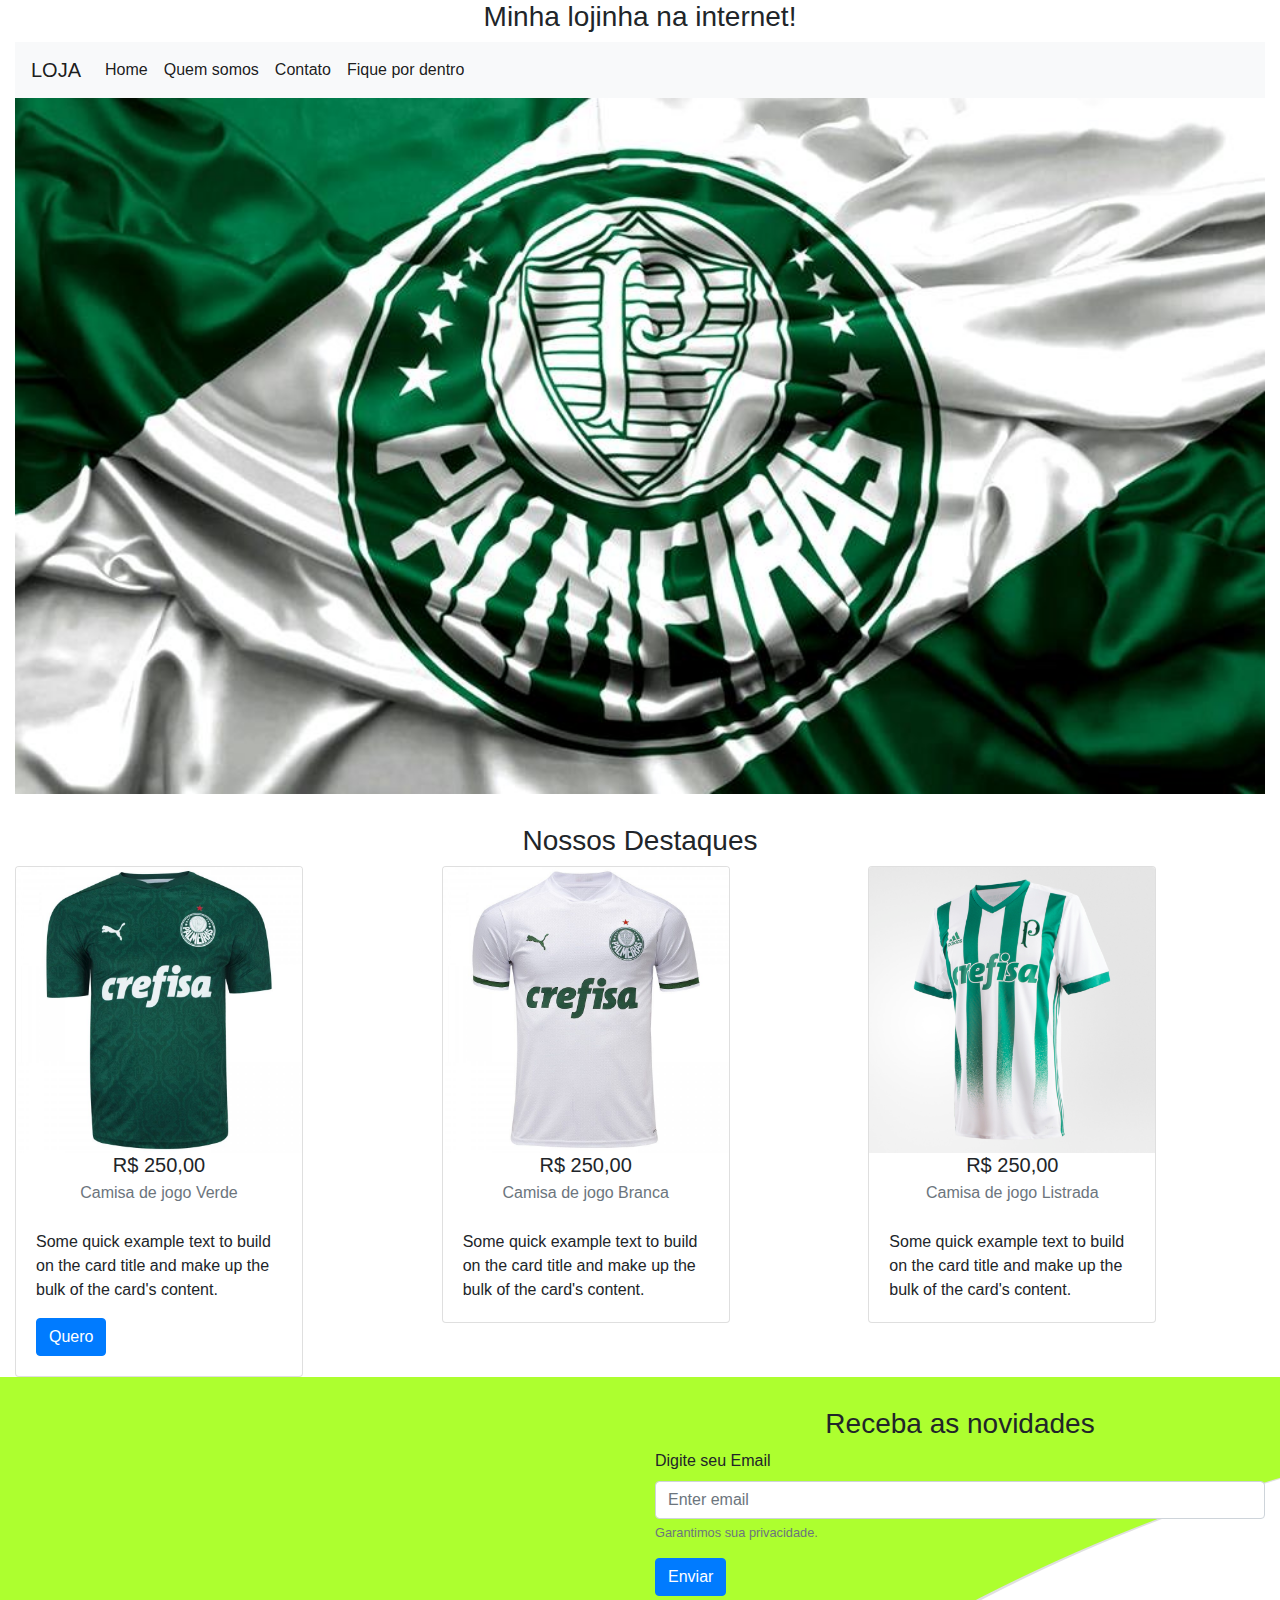
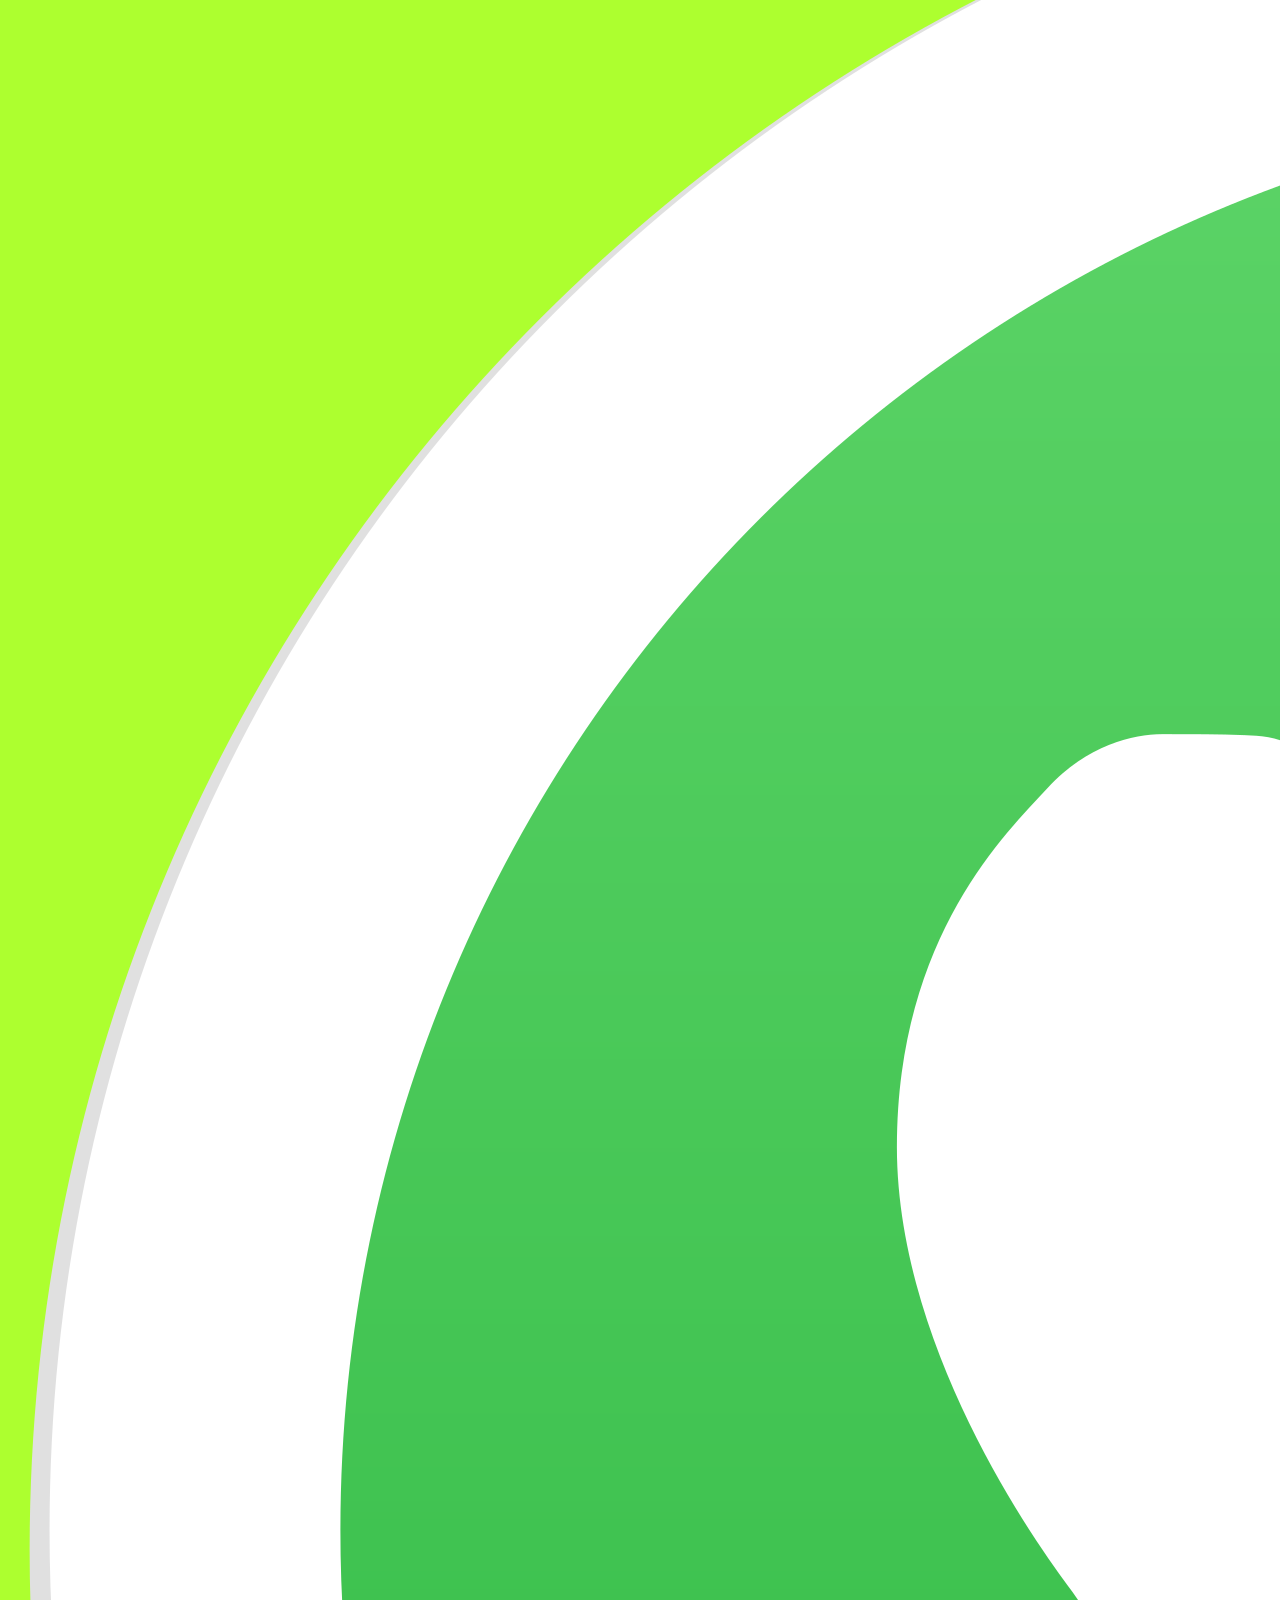
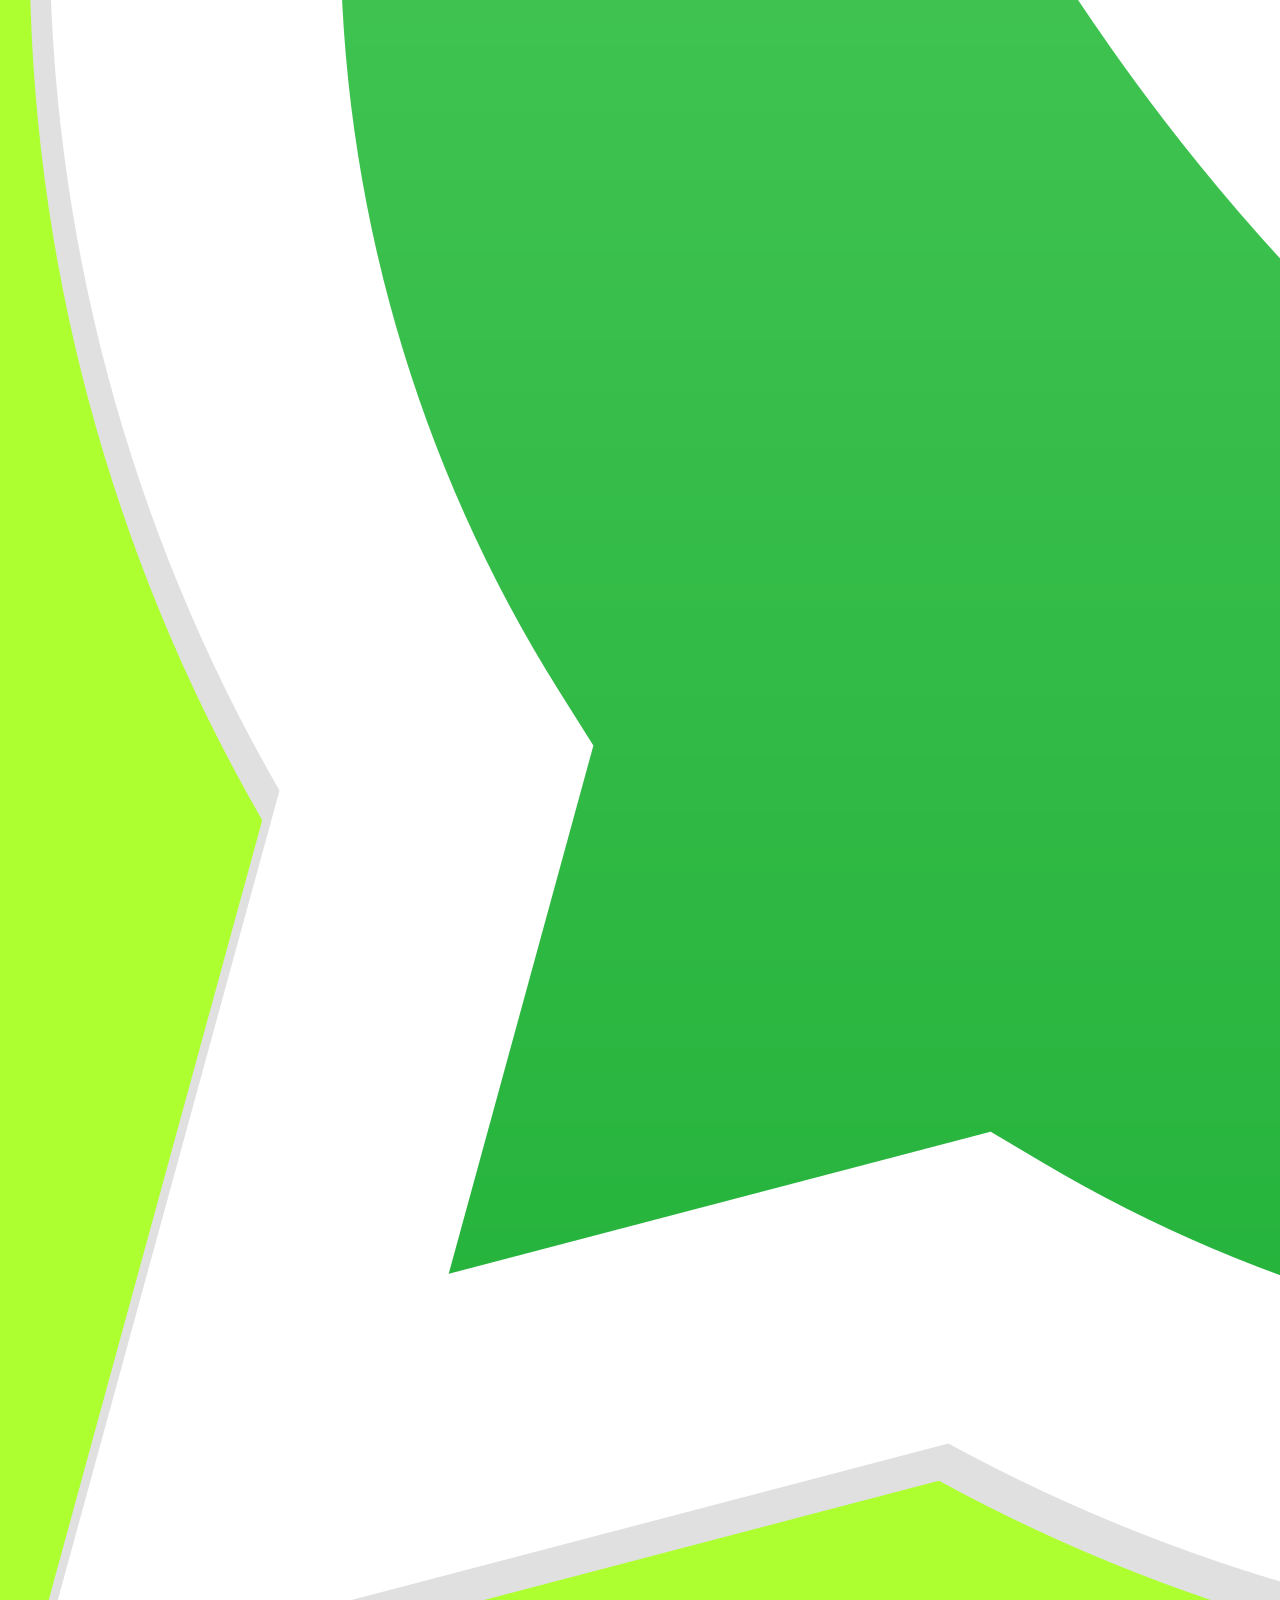
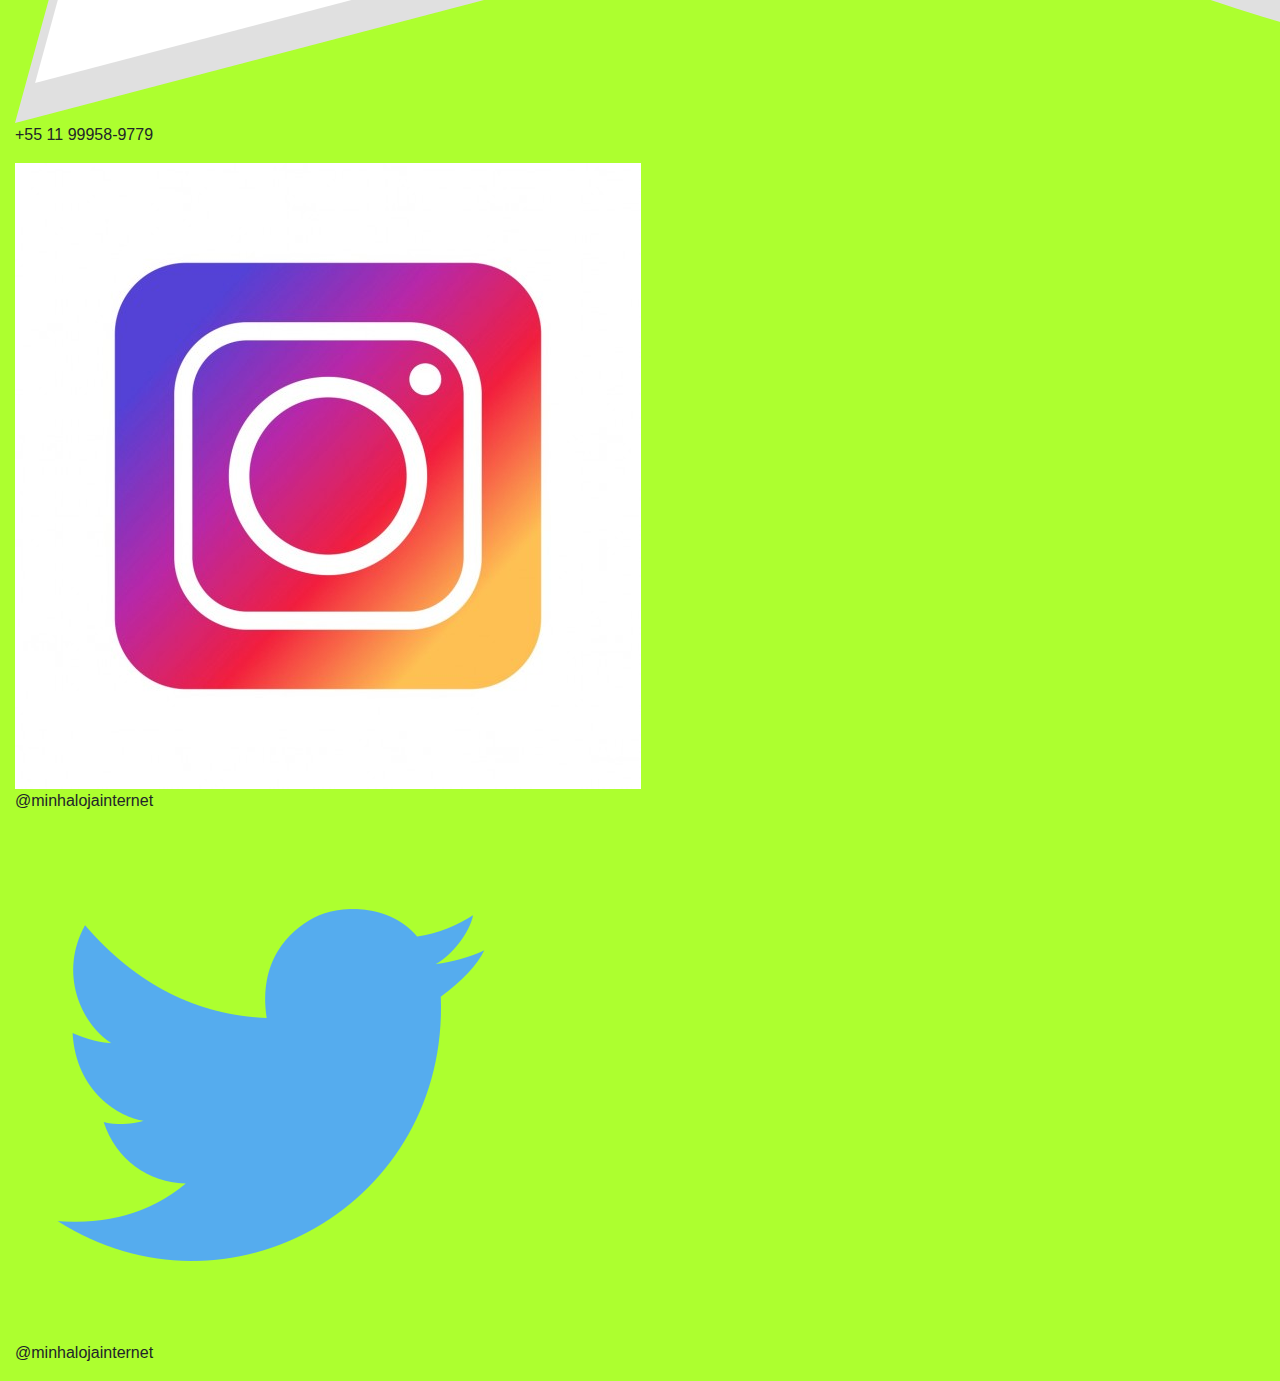
<file: index.html>
<html>

<head>
    <link rel="stylesheet" href="https://maxcdn.bootstrapcdn.com/bootstrap/4.0.0/css/bootstrap.min.css"
        integrity="sha384-Gn5384xqQ1aoWXA+058RXPxPg6fy4IWvTNh0E263XmFcJlSAwiGgFAW/dAiS6JXm" crossorigin="anonymous">

    <link rel="stylesheet" href="estilo.css" />

</head>

<body>
    <div class="container-fluid">
        <div class="row">
            <div class="col-md-12">
                <h3>Minha lojinha na internet!</h3>
            </div>

        </div>

        <nav class="navbar navbar-expand-lg navbar-light bg-light">
            <a class="navbar-brand" href="#">LOJA</a>
            <button class="navbar-toggler" type="button" data-toggle="collapse" data-target="#navbarSupportedContent"
                aria-controls="navbarSupportedContent" aria-expanded="false" aria-label="Toggle navigation">
                <span class="navbar-toggler-icon"></span>
            </button>

            <div class="collapse navbar-collapse" id="navbarSupportedContent">
                <ul class="navbar-nav mr-auto">
                    <li class="nav-item active">
                        <a class="nav-link" href="#">Home</a>
                    </li>
                    <li class="nav-item active">
                        <a class="nav-link" href="#">Quem somos</a>
                    </li>
                    <li class="nav-item active">
                        <a class="nav-link" href="#">Contato</a>
                    </li>
                    <li class="nav-item active">
                        <a class="nav-link" href="#">Fique por dentro</a>
                    </li>
                </ul>

            </div>
        </nav>

        <div class="row" id="imagemLogo">
            <div class="col-md-12">
                <img id="logoLoja" src="imagem/palmeiras.jpg" alt="">

            </div>

        </div>

        <div class="row" id="titulosDestaques">
            <div class="col-md-12">
                <h3>Nossos Destaques</h3>
            </div>


        </div>

        <div class="row">

            <div class="col-md-4">
                <div class="card" style="width: 18rem;">
                    <img class="card-img-top" src="imagem/verde.jpg" alt="Card image cap">
                    <h5 class="card-title">R$ 250,00</h5>
                    <h6 class="card-subtitle mb-2 text-muted">Camisa de jogo Verde</h6>
                    <div class="card-body">
                        <p class="card-text">Some quick example text to build on the card title and make up the bulk of
                            the card's content.</p>
                            <button type="button" class="btn btn-primary" data-toggle="modal" data-target="#exampleModal">
                                Quero
                              </button>
                    </div>
                </div>
            </div>

            <div class="col-md-4">
                <div class="card" style="width: 18rem;">
                    <img class="card-img-top" src="imagem/branco.jpg" alt="Card image cap">
                    <h5 class="card-title">R$ 250,00</h5>
                    <h6 class="card-subtitle mb-2 text-muted">Camisa de jogo Branca</h6>
                    <div class="card-body">
                        <p class="card-text">Some quick example text to build on the card title and make up the bulk of
                            the card's content.</p>
                    </div>
                </div>
            </div>

            <div class="col-md-4">
                <div class="card" style="width: 18rem;">
                    <img class="card-img-top" src="imagem/listrada.jpg" alt="Card image cap">
                    <h5 class="card-title">R$ 250,00</h5>
                    <h6 class="card-subtitle mb-2 text-muted">Camisa de jogo Listrada</h6>
                    <div class="card-body">
                        <p class="card-text">Some quick example text to build on the card title and make up the bulk of
                            the card's content.</p>
                    </div>
                </div>
            </div>

        </div>
        <div class="row" id="rodape">
            <div class="col-md-6">
                <p><img src="imagem/Whats.jpg"> +55 11 99958-9779 </p>
                <p><img src="imagem/insta.jpg"> @minhalojainternet </p>
                <p><img src="imagem/twitter.jpg"> @minhalojainternet </p>
              
            </div>

            <div class="col-md-6">
                <h3> Receba as novidades </h3>
                <form>
                    <div class="form-group">
                        <label for="exampleInputEmail1"> Digite seu Email</label>
                        <input type="email" class="form-control" id="exampleInputEmail1" aria-describedby="emailHelp" placeholder="Enter email">
                        <small id="emailHelp" class="form-text text-muted">Garantimos sua privacidade.</small>
                      </div>
                      <button type="submit" class="btn btn-primary">Enviar</button>
                </form>
              
            </div>


            <!-- Modal do produto 1-->

            <div class="modal fade" id="exampleModal" tabindex="-1" aria-labelledby="exampleModalLabel" aria-hidden="true">
                <div class="modal-dialog">
                  <div class="modal-content">
                    <div class="modal-header">
                      <h5 class="modal-title" id="exampleModalLabel">Camisa verde</h5>
                      <button type="button" class="close" data-dismiss="modal" aria-label="Close">
                        <span aria-hidden="true">&times;</span>
                      </button>
                    </div>
                    <div class="modal-body">
                      
                      <p>Descrição</p>
                      <p>Preço: R$ 250,00 em até 5x sem juros</p>
                    </div>
                    <div class="modal-footer">
                      <button type="button" class="btn btn-secondary" data-dismiss="modal">Close</button>
                      
                    </div>
                  </div>
                </div>
              </div>

            <!-- fim do modal do produto 1-->

        </div>

        <script src="https://code.jquery.com/jquery-3.2.1.slim.min.js"
            integrity="sha384-KJ3o2DKtIkvYIK3UENzmM7KCkRr/rE9/Qpg6aAZGJwFDMVNA/GpGFF93hXpG5KkN"
            crossorigin="anonymous"></script>
        <script src="https://cdnjs.cloudflare.com/ajax/libs/popper.js/1.12.9/umd/popper.min.js"
            integrity="sha384-ApNbgh9B+Y1QKtv3Rn7W3mgPxhU9K/ScQsAP7hUibX39j7fakFPskvXusvfa0b4Q"
            crossorigin="anonymous"></script>
        <script src="https://maxcdn.bootstrapcdn.com/bootstrap/4.0.0/js/bootstrap.min.js"
            integrity="sha384-JZR6Spejh4U02d8jOt6vLEHfe/JQGiRRSQQxSfFWpi1MquVdAyjUar5+76PVCmYl"
    
            crossorigin="anonymous"></script>


</body>

</html>
</file>
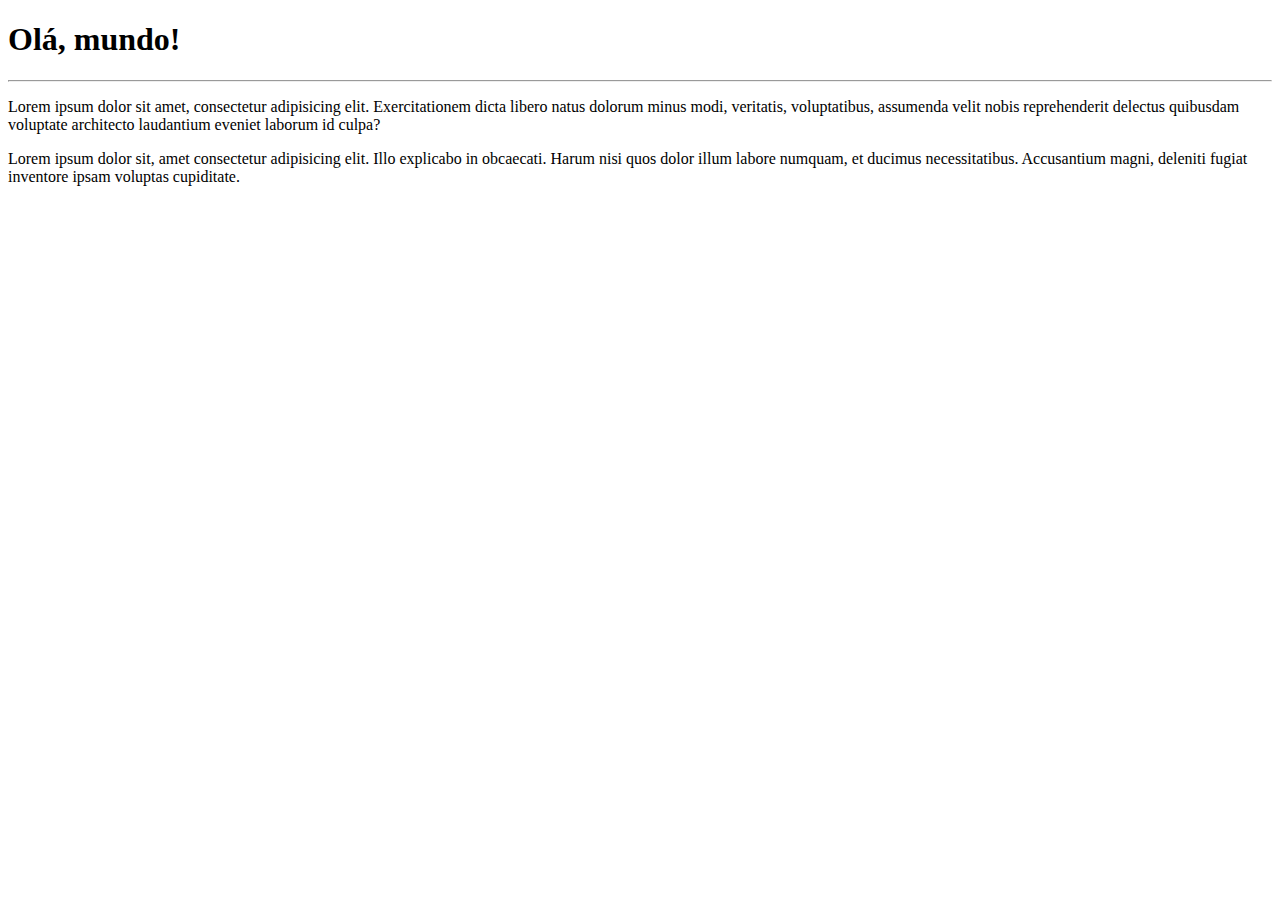
<file: site-exemplo/index.html>
<!DOCTYPE html>
<html lang="pt-br">
<head>
    <meta charset="UTF-8">
    <meta name="viewport" content="width=device-width, initial-scale=1.0">
    <title>Meu Primeiro site em repositório</title>
</head>
<body>
    <h1>Olá, mundo!</h1>
    <hr>
    <p>Lorem ipsum dolor sit amet, consectetur adipisicing elit. Exercitationem dicta libero natus dolorum minus modi, veritatis, voluptatibus, assumenda velit nobis reprehenderit delectus quibusdam voluptate architecto laudantium eveniet laborum id culpa?</p>
    Lorem ipsum dolor sit, amet consectetur adipisicing elit. Illo explicabo in obcaecati. Harum nisi quos dolor illum labore numquam, et ducimus necessitatibus. Accusantium magni, deleniti fugiat inventore ipsam voluptas cupiditate.
</body>
</html>
</file>
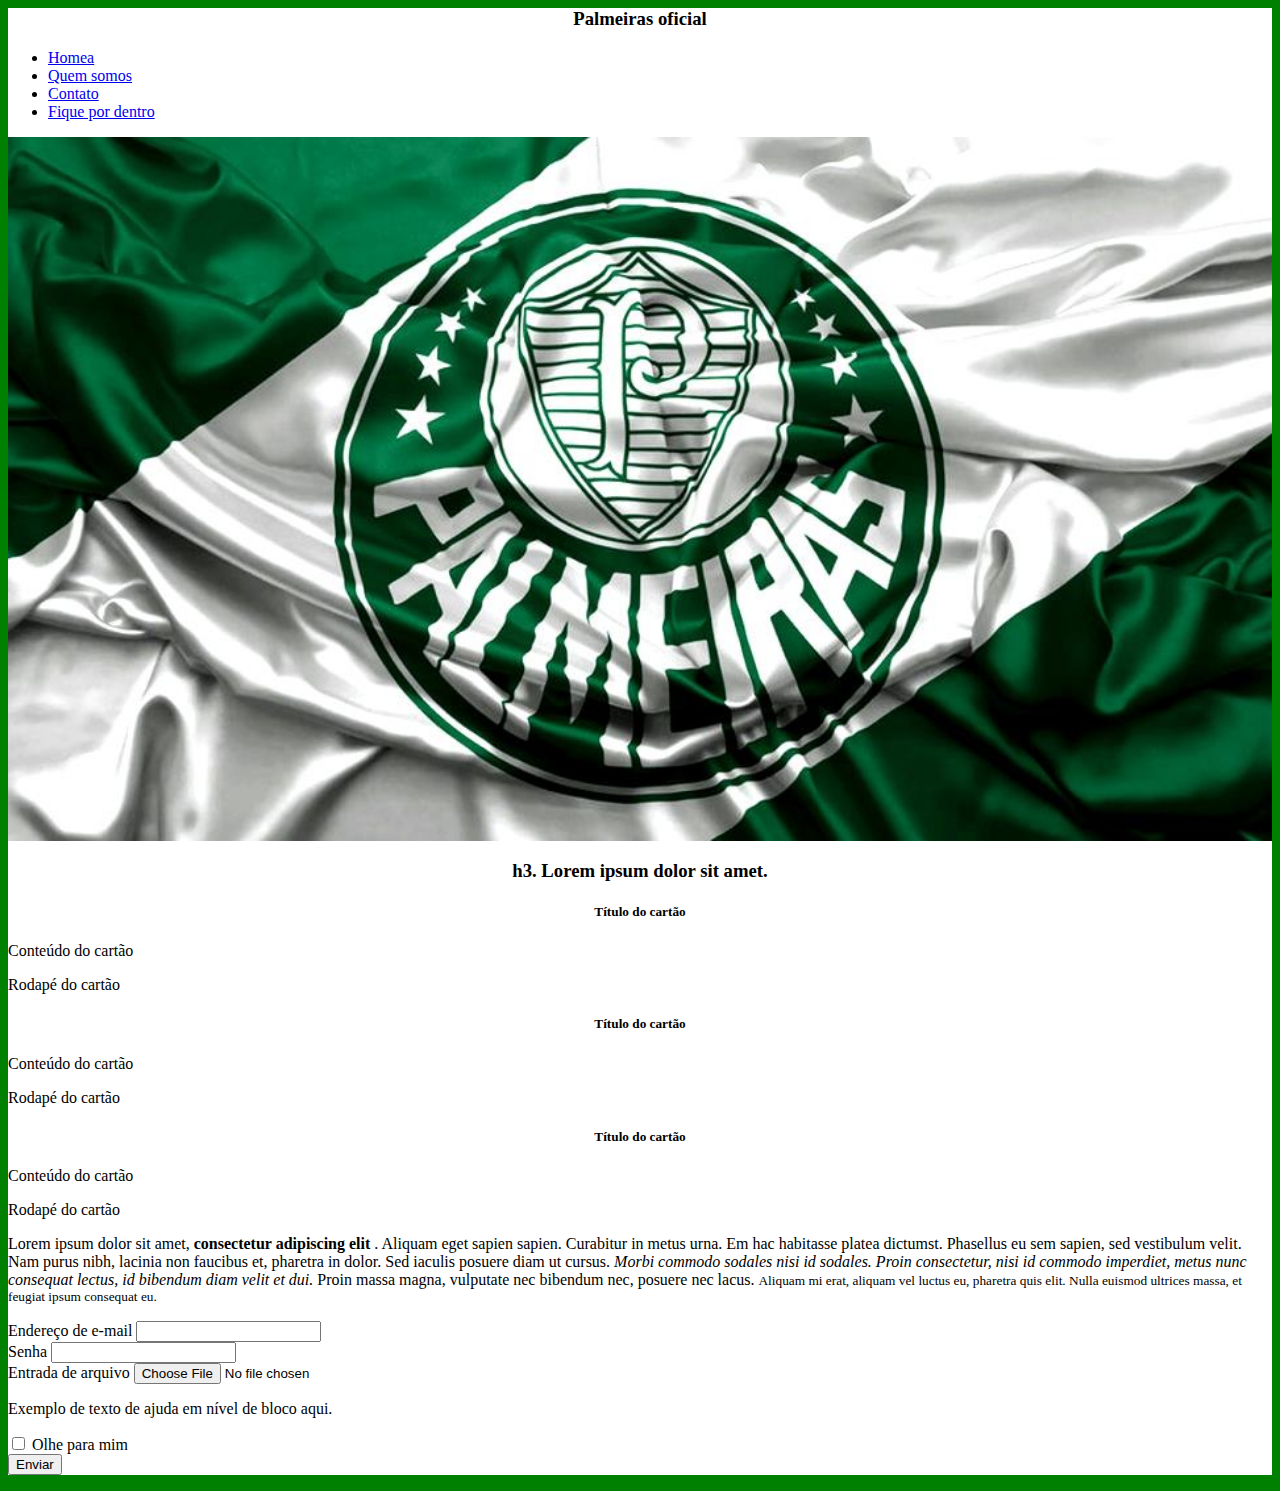
<file: index_li.html>
<html>

<head>
    <link rel="stylesheet" href="https://cdn.jsdelivr.net/npm/bootstrap@4.5.3/dist/css/bootstrap.min.css"
        integrity="sha384-TX8t27EcRE3e/ihU7zmQxVncDAy5uIKz4rEkgIXeMed4M0jlfIDPvg6uqKI2xXr2" crossorigin="anonymous">
        <link rel="stylesheet" href="estilo.css">

</head>

<body>

    <div class="container-fluid">
        <div class="row">
            <div class="col-md-12">
                <h3 class="text-center">
                   Palmeiras oficial
                </h3>
            </div>
        </div>
        <div class="row">
            <div class="col-md-12">
                <ul class="nav nav-tabs">
                    <li class="nav-item">
                        <a class="nav-link active" href="#">Homea</a>
                    </li>
                    <li class="nav-item">
                        <a class="nav-link" href="#">Quem somos</a>
                    </li>
                    <li class="nav-item">
                        <a class="nav-link disabled" href="#">Contato</a>
                    </li>
                    <li class="nav-item">
                        <a class="nav-link disabled" href="#">Fique por dentro</a>
                    </li>
                    
                </ul>
            </div>
        </div>
        <div class="row">
            <div class="col-md-12">
                <img id="logoloja" alt="Visualização da imagem de bootstrap"
                    src="imagem/palmeiras.jpg" />
            </div>
        </div>
        <div class="row">
            <div class="col-md-12">
                <h3 class="text-center">
                    h3. Lorem ipsum dolor sit amet.
                </h3>
            </div>
        </div>
        <div class="row">
            <div class="col-md-4">
                <div class="card">
                    <h5 class="card-header">
                        Título do cartão
                    </h5>
                    <div class="card-body">
                        <p class="card-text">
                            Conteúdo do cartão
                        </p>
                    </div>
                    <div class="card-footer">
                        Rodapé do cartão
                    </div>
                </div>
            </div>
            <div class="col-md-4">
                <div class="card">
                    <h5 class="card-header">
                        Título do cartão
                    </h5>
                    <div class="card-body">
                        <p class="card-text">
                            Conteúdo do cartão
                        </p>
                    </div>
                    <div class="card-footer">
                        Rodapé do cartão
                    </div>
                </div>
            </div>
            <div class="col-md-4">
                <div class="card">
                    <h5 class="card-header">
                        Título do cartão
                    </h5>
                    <div class="card-body">
                        <p class="card-text">
                            Conteúdo do cartão
                        </p>
                    </div>
                    <div class="card-footer">
                        Rodapé do cartão
                    </div>
                </div>
            </div>
        </div>
        <div class="row">
            <div class="col-md-6">
                <p>
                    Lorem ipsum dolor sit amet, <strong>consectetur adipiscing elit</strong> . Aliquam eget sapien
                    sapien. Curabitur in metus urna. Em hac habitasse platea dictumst. Phasellus eu sem sapien, sed
                    vestibulum velit. Nam purus nibh, lacinia non faucibus et, pharetra in dolor. Sed iaculis posuere
                    diam ut cursus. <em>Morbi commodo sodales nisi id sodales. Proin consectetur, nisi id commodo
                        imperdiet, metus nunc consequat lectus, id bibendum diam velit et dui.</em> Proin massa magna,
                    vulputate nec bibendum nec, posuere nec lacus. <small>Aliquam mi erat, aliquam vel luctus eu,
                        pharetra quis elit. Nulla euismod ultrices massa, et feugiat ipsum consequat eu.</small>
                </p>
            </div>
            <div class="col-md-6">
                <form role="form">
                    <div class="form-group">

                        <label for="exampleInputEmail1">
                            Endereço de e-mail
                        </label>
                        <input type="email" class="form-control" id="exampleInputEmail1" />
                    </div>
                    <div class="form-group">

                        <label for="exampleInputPassword1">
                            Senha
                        </label>
                        <input type="password" class="form-control" id="exampleInputPassword1" />
                    </div>
                    <div class="form-group">

                        <label for="exampleInputFile">
                            Entrada de arquivo
                        </label>
                        <input type="file" class="form-control-file" id="exampleInputFile" />
                        <p class="help-block">
                            Exemplo de texto de ajuda em nível de bloco aqui.
                        </p>
                    </div>
                    <div class="checkbox">

                        <label>
                            <input type="checkbox" /> Olhe para mim
                        </label>
                    </div>
                    <button type="submit" class="btn btn-primary">
                        Enviar
                    </button>
                </form>
            </div>
        </div>
    </div>

    <script src="https://code.jquery.com/jquery-3.2.1.slim.min.js"
        integrity="sha384-KJ3o2DKtIkvYIK3UENzmM7KCkRr/rE9/Qpg6aAZGJwFDMVNA/GpGFF93hXpG5KkN"
        crossorigin="anonymous"></script>
    <script src="https://cdnjs.cloudflare.com/ajax/libs/popper.js/1.12.9/umd/popper.min.js"
        integrity="sha384-ApNbgh9B+Y1QKtv3Rn7W3mgPxhU9K/ScQsAP7hUibX39j7fakFPskvXusvfa0b4Q"
        crossorigin="anonymous"></script>
    <script src="https://maxcdn.bootstrapcdn.com/bootstrap/4.0.0/js/bootstrap.min.js"
        integrity="sha384-JZR6Spejh4U02d8jOt6vLEHfe/JQGiRRSQQxSfFWpi1MquVdAyjUar5+76PVCmYl"
        crossorigin="anonymous"></script>

</body>

</html>
</file>
<file: estilo.css>
body{
    background-color: green;
}

.container{
    background-color: white;
}

.container-fluid{
    background-color: white;
}

h3{
    text-align: center;
}

h5{
    text-align: center;
}

h6{
    text-align: center;
}

#logoloja{
    width: 100%;
}
#imagemlogo{

    margin-bottom: 30px;
}

#rodape{
    padding-top: 30px;
    background-color: greenyellow;
}
</file>
